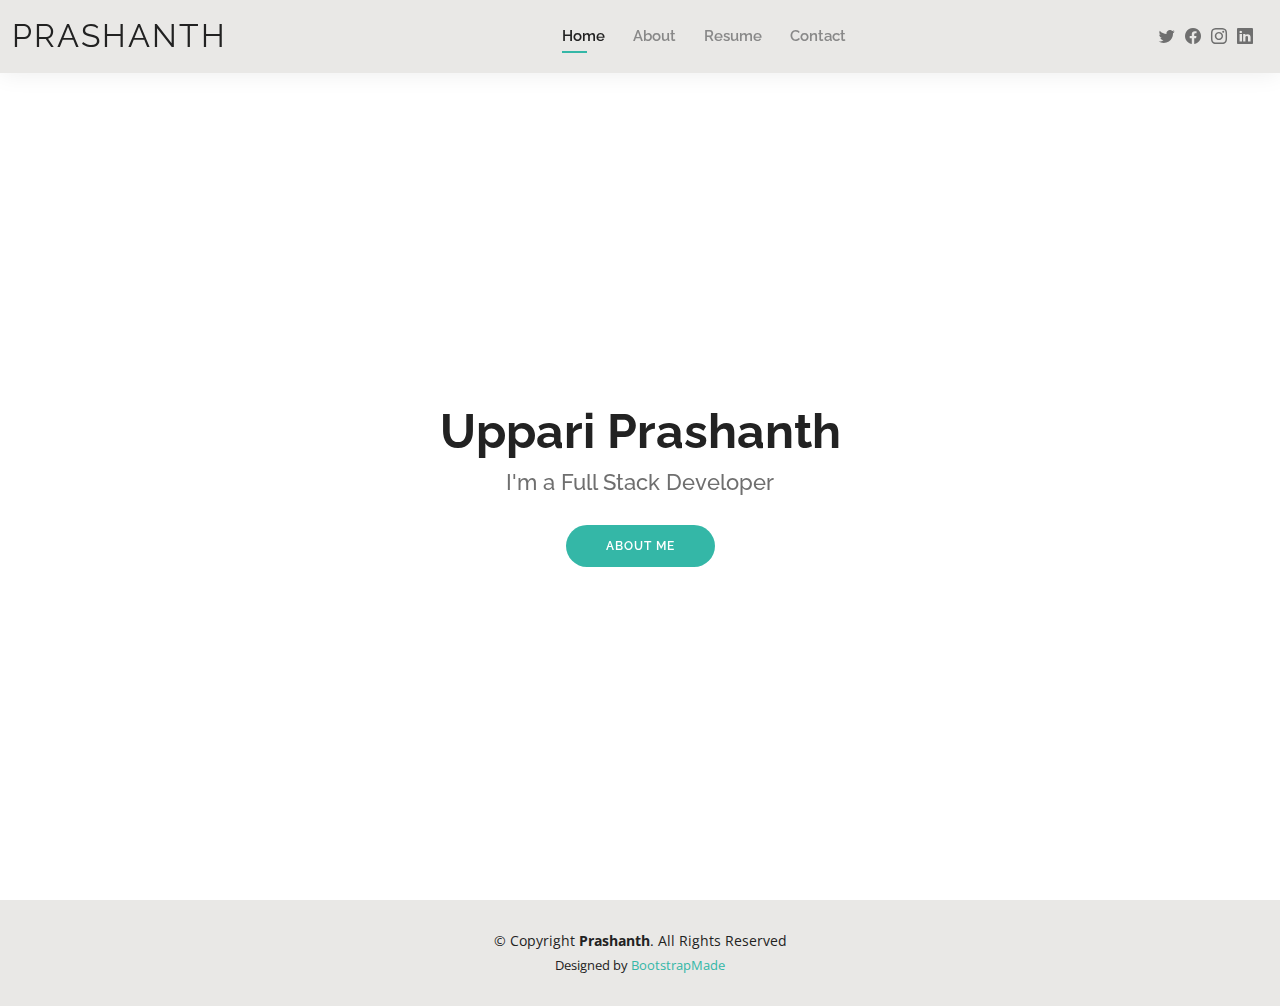
<file: index.html>
<!DOCTYPE html>
<html lang="en">

<head>
  <meta charset="utf-8">
  <meta content="width=device-width, initial-scale=1.0" name="viewport">

  <title>Prashanth - Index</title>
  <meta content="" name="description">
  <meta content="" name="keywords">

  <!-- Favicons -->
  <link href="assets/img/favicon.png" rel="icon">
  <link href="assets/img/apple-touch-icon.png" rel="apple-touch-icon">

  <!-- Google Fonts -->
  <link href="https://fonts.googleapis.com/css?family=Open+Sans:300,300i,400,400i,600,600i,700,700i|Raleway:300,300i,400,400i,500,500i,600,600i,700,700i|Poppins:300,300i,400,400i,500,500i,600,600i,700,700i" rel="stylesheet">

  <!-- Vendor CSS Files -->
  <link href="assets/vendor/aos/aos.css" rel="stylesheet">
  <link href="assets/vendor/bootstrap/css/bootstrap.min.css" rel="stylesheet">
  <link href="assets/vendor/bootstrap-icons/bootstrap-icons.css" rel="stylesheet">
  <link href="assets/vendor/boxicons/css/boxicons.min.css" rel="stylesheet">
  <link href="assets/vendor/glightbox/css/glightbox.min.css" rel="stylesheet">
  <link href="assets/vendor/swiper/swiper-bundle.min.css" rel="stylesheet">

  <!-- Template Main CSS File -->
  <link href="assets/css/style.css" rel="stylesheet">

  <!-- =======================================================
  * Template Name: Kelly - v4.7.0
  * Template URL: https://bootstrapmade.com/kelly-free-bootstrap-cv-resume-html-template/
  * Author: BootstrapMade.com
  * License: https://bootstrapmade.com/license/
  ======================================================== -->
</head>

<body>

  <!-- ======= Header ======= -->
  <header id="header" class="fixed-top">
    <div class="container-fluid d-flex justify-content-between align-items-center">

      <h1 class="logo me-auto me-lg-0"><a href="index.html">Prashanth</a></h1>
      <!-- Uncomment below if you prefer to use an image logo -->
      <!-- <a href="index.html" class="logo"><img src="assets/img/logo.png" alt="" class="img-fluid"></a>-->

      <nav id="navbar" class="navbar order-last order-lg-0">
        <ul>
          <li><a class="active" href="index.html">Home</a></li>
          <li><a href="about.html">About</a></li>
          <li><a href="resume.html">Resume</a></li>
          <!-- <li><a href="services.html">Services</a></li> -->
          <!-- <li><a href="portfolio.html">Portfolio</a></li> -->
          <li><a href="contact.html">Contact</a></li>
        </ul>
        <i class="bi bi-list mobile-nav-toggle"></i>
      </nav><!-- .navbar -->

      <div class="header-social-links">
        <a href="#" class="twitter"><i class="bi bi-twitter"></i></a>
        <a href="#" class="facebook"><i class="bi bi-facebook"></i></a>
        <a href="#" class="instagram"><i class="bi bi-instagram"></i></a>
        <a href="#" class="linkedin"><i class="bi bi-linkedin"></i></i></a>
      </div>

    </div>

  </header><!-- End Header -->

  <!-- ======= Hero Section ======= -->
  <section id="hero" class="d-flex align-items-center">
    <div class="container d-flex flex-column align-items-center" data-aos="zoom-in" data-aos-delay="100">
      <h1>Uppari Prashanth</h1>
      <h2>I'm a Full Stack Developer</h2>
      <a href="about.html" class="btn-about">About Me</a>
    </div>
  </section><!-- End Hero -->

  <!-- ======= Footer ======= -->
  <footer id="footer">
    <div class="container">
      <div class="copyright">
        &copy; Copyright <strong><span>Prashanth</span></strong>. All Rights Reserved
      </div>
      <div class="credits">
        <!-- All the links in the footer should remain intact. -->
        <!-- You can delete the links only if you purchased the pro version. -->
        <!-- Licensing information: https://bootstrapmade.com/license/ -->
        <!-- Purchase the pro version with working PHP/AJAX contact form: https://bootstrapmade.com/kelly-free-bootstrap-cv-resume-html-template/ -->
        Designed by <a href="https://bootstrapmade.com/">BootstrapMade</a>
      </div>
    </div>
  </footer><!-- End  Footer -->

  <div id="preloader"></div>
  <a href="#" class="back-to-top d-flex align-items-center justify-content-center"><i class="bi bi-arrow-up-short"></i></a>

  <!-- Vendor JS Files -->
  <script src="assets/vendor/purecounter/purecounter.js"></script>
  <script src="assets/vendor/aos/aos.js"></script>
  <script src="assets/vendor/bootstrap/js/bootstrap.bundle.min.js"></script>
  <script src="assets/vendor/glightbox/js/glightbox.min.js"></script>
  <script src="assets/vendor/isotope-layout/isotope.pkgd.min.js"></script>
  <script src="assets/vendor/swiper/swiper-bundle.min.js"></script>
  <script src="assets/vendor/waypoints/noframework.waypoints.js"></script>
  <script src="assets/vendor/php-email-form/validate.js"></script>

  <!-- Template Main JS File -->
  <script src="assets/js/main.js"></script>

</body>

</html>
</file>
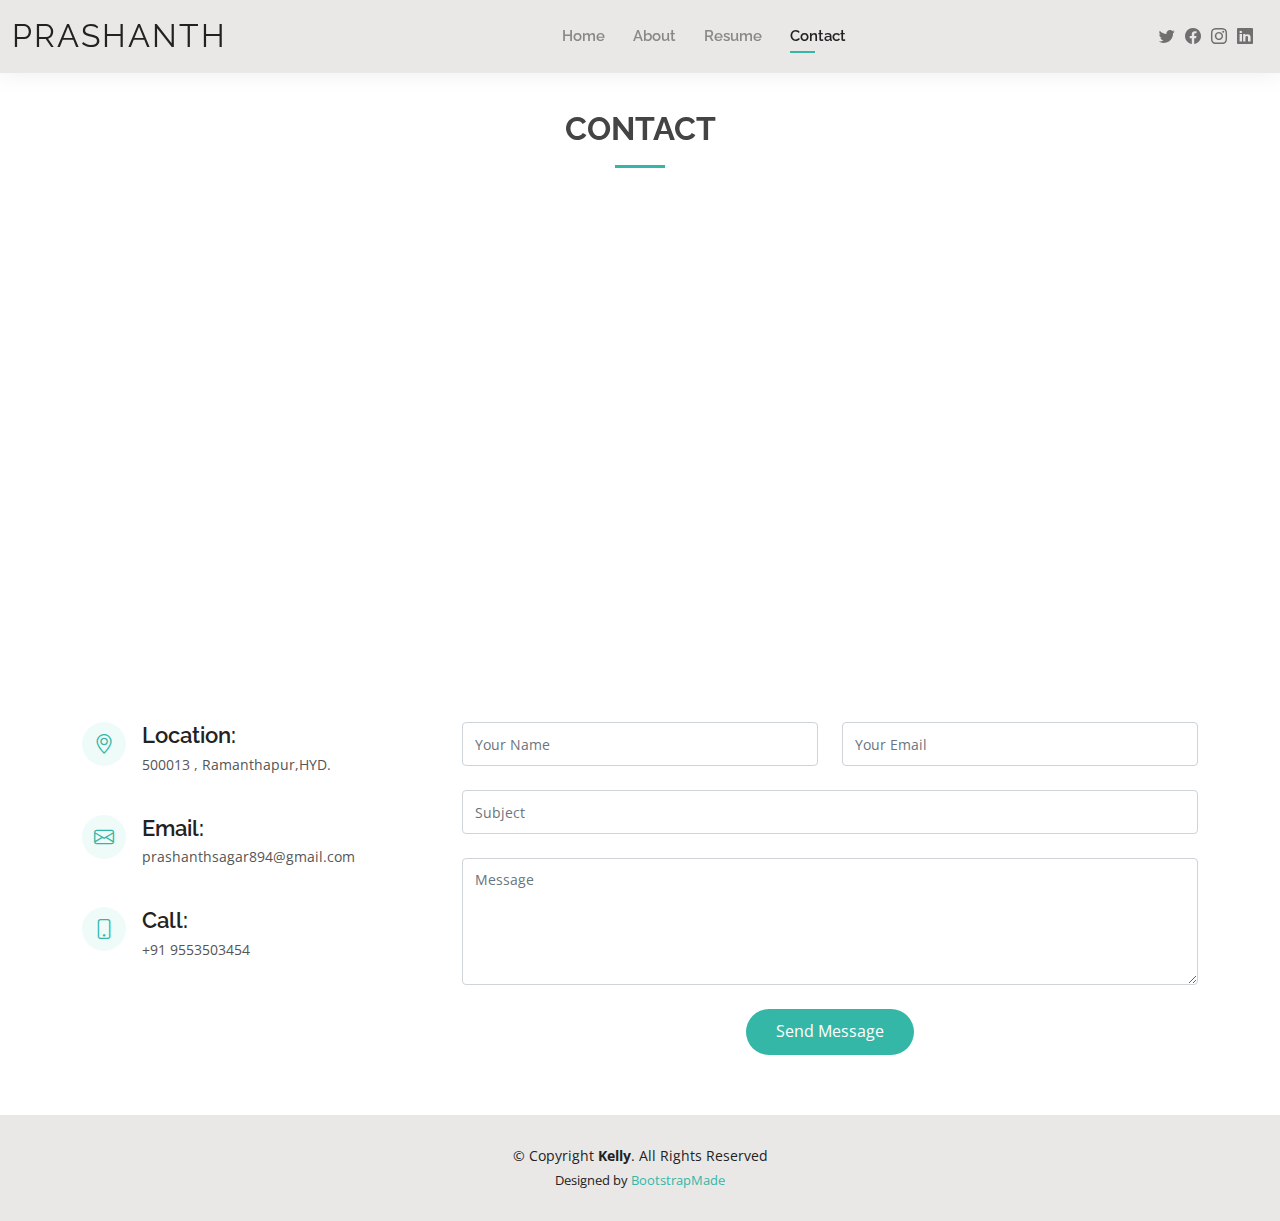
<file: contact.html>
<!DOCTYPE html>
<html lang="en">

<head>
  <meta charset="utf-8">
  <meta content="width=device-width, initial-scale=1.0" name="viewport">

  <title>Contact -Uppari Prashanth</title>
  <meta content="" name="description">
  <meta content="" name="keywords">

  <!-- Favicons -->
  <link href="assets/img/favicon.png" rel="icon">
  <link href="assets/img/apple-touch-icon.png" rel="apple-touch-icon">

  <!-- Google Fonts -->
  <link href="https://fonts.googleapis.com/css?family=Open+Sans:300,300i,400,400i,600,600i,700,700i|Raleway:300,300i,400,400i,500,500i,600,600i,700,700i|Poppins:300,300i,400,400i,500,500i,600,600i,700,700i" rel="stylesheet">

  <!-- Vendor CSS Files -->
  <link href="assets/vendor/aos/aos.css" rel="stylesheet">
  <link href="assets/vendor/bootstrap/css/bootstrap.min.css" rel="stylesheet">
  <link href="assets/vendor/bootstrap-icons/bootstrap-icons.css" rel="stylesheet">
  <link href="assets/vendor/boxicons/css/boxicons.min.css" rel="stylesheet">
  <link href="assets/vendor/glightbox/css/glightbox.min.css" rel="stylesheet">
  <link href="assets/vendor/swiper/swiper-bundle.min.css" rel="stylesheet">

  <!-- Template Main CSS File -->
  <link href="assets/css/style.css" rel="stylesheet">

  <!-- =======================================================
  * Template Name: Kelly - v4.7.0
  * Template URL: https://bootstrapmade.com/kelly-free-bootstrap-cv-resume-html-template/
  * Author: BootstrapMade.com
  * License: https://bootstrapmade.com/license/
  ======================================================== -->
</head>

<body>

  <!-- ======= Header ======= -->
  <header id="header" class="fixed-top">
    <div class="container-fluid d-flex justify-content-between align-items-center">

      <h1 class="logo me-auto me-lg-0"><a href="index.html">Prashanth</a></h1>
      <!-- Uncomment below if you prefer to use an image logo -->
      <!-- <a href="index.html" class="logo"><img src="assets/img/logo.png" alt="" class="img-fluid"></a>-->

      <nav id="navbar" class="navbar order-last order-lg-0">
        <ul>
          <li><a href="index.html">Home</a></li>
          <li><a href="about.html">About</a></li>
          <li><a href="resume.html">Resume</a></li>
          <!-- <li><a href="services.html">Services</a></li> -->
          <!-- <li><a href="portfolio.html">Portfolio</a></li> -->
          <li><a class="active" href="contact.html">Contact</a></li>
        </ul>
        <i class="bi bi-list mobile-nav-toggle"></i>
      </nav><!-- .navbar -->

      <div class="header-social-links">
        <a href="#" class="twitter"><i class="bi bi-twitter"></i></a>
        <a href="#" class="facebook"><i class="bi bi-facebook"></i></a>
        <a href="#" class="instagram"><i class="bi bi-instagram"></i></a>
        <a href="#" class="linkedin"><i class="bi bi-linkedin"></i></i></a>
      </div>

    </div>

  </header><!-- End Header -->

  <main id="main">

    <!-- ======= Contact Section ======= -->
    <section id="contact" class="contact">
      <div class="container" data-aos="fade-up">

        <div class="section-title">
          <h2>Contact</h2>
          <p></p>
        </div>

        <div>
          <iframe src="https://www.google.com/maps/embed?pb=!1m18!1m12!1m3!1d15229.814999873237!2d78.53515222739684!3d17.389998809231322!2m3!1f0!2f0!3f0!3m2!1i1024!2i768!4f13.1!3m3!1m2!1s0x3bcb9921fafd7435%3A0xedd55db043ad1c79!2sRamanthapur%2C%20Hyderabad%2C%20Telangana!5e0!3m2!1sen!2sin!4v1649851606258!5m2!1sen!2sin" width="600" height="450" style="border:0;" allowfullscreen="" loading="lazy" referrerpolicy="no-referrer-when-downgrade"></iframe>
        </div>

        <div class="row mt-5">

          <div class="col-lg-4">
            <div class="info">
              <div class="address">
                <i class="bi bi-geo-alt"></i>
                <h4>Location:</h4>
                <p>500013 , Ramanthapur,HYD.</p>
              </div>

              <div class="email">
                <i class="bi bi-envelope"></i>
                <h4>Email:</h4>
                <p>prashanthsagar894@gmail.com</p>
              </div>

              <div class="phone">
                <i class="bi bi-phone"></i>
                <h4>Call:</h4>
                <p>+91 9553503454</p>
              </div>

            </div>

          </div>

          <div class="col-lg-8 mt-5 mt-lg-0">

            <form action="forms/contact.php" method="post" role="form" class="php-email-form">
              <div class="row">
                <div class="col-md-6 form-group">
                  <input type="text" name="name" class="form-control" id="name" placeholder="Your Name" required>
                </div>
                <div class="col-md-6 form-group mt-3 mt-md-0">
                  <input type="email" class="form-control" name="email" id="email" placeholder="Your Email" required>
                </div>
              </div>
              <div class="form-group mt-3">
                <input type="text" class="form-control" name="subject" id="subject" placeholder="Subject" required>
              </div>
              <div class="form-group mt-3">
                <textarea class="form-control" name="message" rows="5" placeholder="Message" required></textarea>
              </div>
              <div class="my-3">
                <div class="loading">Loading</div>
                <div class="error-message"></div>
                <div class="sent-message">Your message has been sent. Thank you!</div>
              </div>
              <div class="text-center"><button type="submit">Send Message</button></div>
            </form>

          </div>

        </div>

      </div>
    </section><!-- End Contact Section -->

  </main><!-- End #main -->

  <!-- ======= Footer ======= -->
  <footer id="footer">
    <div class="container">
      <div class="copyright">
        &copy; Copyright <strong><span>Kelly</span></strong>. All Rights Reserved
      </div>
      <div class="credits">
        <!-- All the links in the footer should remain intact. -->
        <!-- You can delete the links only if you purchased the pro version. -->
        <!-- Licensing information: https://bootstrapmade.com/license/ -->
        <!-- Purchase the pro version with working PHP/AJAX contact form: https://bootstrapmade.com/kelly-free-bootstrap-cv-resume-html-template/ -->
        Designed by <a href="https://bootstrapmade.com/">BootstrapMade</a>
      </div>
    </div>
  </footer><!-- End  Footer -->

  <div id="preloader"></div>
  <a href="#" class="back-to-top d-flex align-items-center justify-content-center"><i class="bi bi-arrow-up-short"></i></a>

  <!-- Vendor JS Files -->
  <script src="assets/vendor/purecounter/purecounter.js"></script>
  <script src="assets/vendor/aos/aos.js"></script>
  <script src="assets/vendor/bootstrap/js/bootstrap.bundle.min.js"></script>
  <script src="assets/vendor/glightbox/js/glightbox.min.js"></script>
  <script src="assets/vendor/isotope-layout/isotope.pkgd.min.js"></script>
  <script src="assets/vendor/swiper/swiper-bundle.min.js"></script>
  <script src="assets/vendor/waypoints/noframework.waypoints.js"></script>
  <script src="assets/vendor/php-email-form/validate.js"></script>

  <!-- Template Main JS File -->
  <script src="assets/js/main.js"></script>

</body>

</html>
</file>
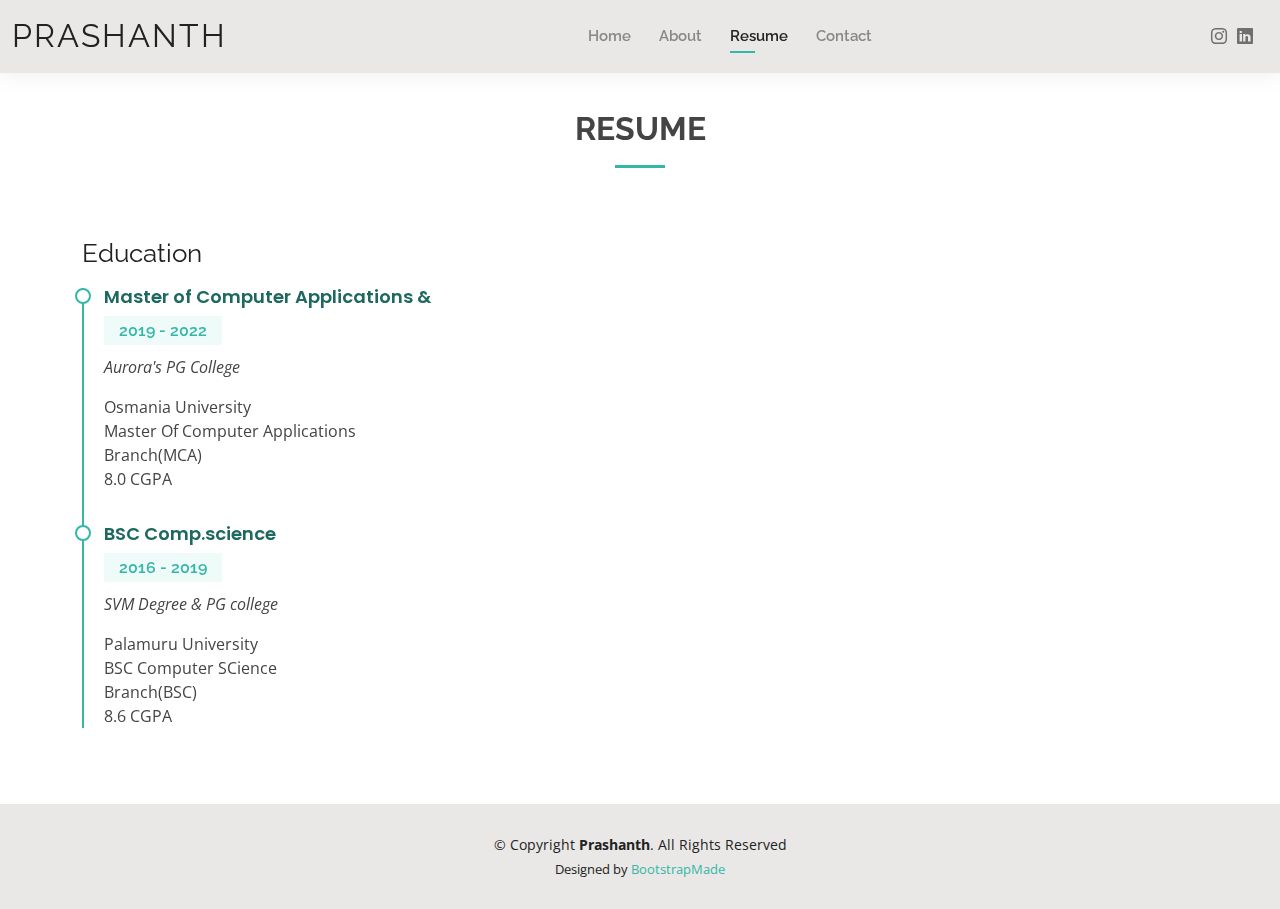
<file: resume.html>
<!DOCTYPE html>
<html lang="en">

<head>
  <meta charset="utf-8">
  <meta content="width=device-width, initial-scale=1.0" name="viewport">

  <title>Resume - Uppari Prashanth</title>
  <meta content="" name="description">
  <meta content="" name="keywords">

  <!-- Favicons -->
  <link href="assets/img/favicon.png" rel="icon">
  <link href="assets/img/apple-touch-icon.png" rel="apple-touch-icon">

  <!-- Google Fonts -->
  <link href="https://fonts.googleapis.com/css?family=Open+Sans:300,300i,400,400i,600,600i,700,700i|Raleway:300,300i,400,400i,500,500i,600,600i,700,700i|Poppins:300,300i,400,400i,500,500i,600,600i,700,700i" rel="stylesheet">

  <!-- Vendor CSS Files -->
  <link href="assets/vendor/aos/aos.css" rel="stylesheet">
  <link href="assets/vendor/bootstrap/css/bootstrap.min.css" rel="stylesheet">
  <link href="assets/vendor/bootstrap-icons/bootstrap-icons.css" rel="stylesheet">
  <link href="assets/vendor/boxicons/css/boxicons.min.css" rel="stylesheet">
  <link href="assets/vendor/glightbox/css/glightbox.min.css" rel="stylesheet">
  <link href="assets/vendor/swiper/swiper-bundle.min.css" rel="stylesheet">

  <!-- Template Main CSS File -->
  <link href="assets/css/style.css" rel="stylesheet">

  <!-- =======================================================
  * Template Name: Kelly - v4.7.0
  * Template URL: https://bootstrapmade.com/kelly-free-bootstrap-cv-resume-html-template/
  * Author: BootstrapMade.com
  * License: https://bootstrapmade.com/license/
  ======================================================== -->
</head>

<body>

  <!-- ======= Header ======= -->
  <header id="header" class="fixed-top">
    <div class="container-fluid d-flex justify-content-between align-items-center">

      <h1 class="logo me-auto me-lg-0"><a href="index.html">Prashanth</a></h1>
      <!-- Uncomment below if you prefer to use an image logo -->
      <!-- <a href="index.html" class="logo"><img src="assets/img/logo.png" alt="" class="img-fluid"></a>-->

      <nav id="navbar" class="navbar order-last order-lg-0">
        <ul>
          <li><a href="index.html">Home</a></li>
          <li><a href="about.html">About</a></li>
          <li><a class="active" href="resume.html">Resume</a></li>
          <!-- <li><a href="services.html">Services</a></li> -->
          <!-- <li><a href="portfolio.html">Portfolio</a></li> -->
          <li><a href="contact.html">Contact</a></li>
        </ul>
        <i class="bi bi-list mobile-nav-toggle"></i>
      </nav><!-- .navbar -->

      <div class="header-social-links">
        <!-- <a href="#" class="twitter"><i class="bi bi-twitter"></i></a> -->
        <!-- <a href="#" class="facebook"><i class="bi bi-facebook"></i></a> -->
         <a href="#" class="instagram"><i class="bi bi-instagram"></i></a> 
        <a href="#" class="linkedin"><i class="bi bi-linkedin"></i></i></a>
      </div>

    </div>

  </header><!-- End Header -->

  <main id="main">

    <!-- ======= Resume Section ======= -->
    <section id="resume" class="resume">
      <div class="container" data-aos="fade-up">

        <div class="section-title">
          <h2>Resume</h2>
          <p></p>
        </div>

        <!-- <div class="row">
          <div class="col-lg-6">
            <h3 class="resume-title">Sumary</h3>
            <div class="resume-item pb-0">
              <h4>Uppari Prashanth</h4>
              <p><em>Innovative and deadline-driven Graphic Designer with 3+ years of experience designing and developing user-centered digital/print marketing material from initial concept to final, polished deliverable.</em></p>
              <p>
              <ul>
                <li>Portland par 127,Orlando, FL</li>
                <li>(123) 456-7891</li>
                <li>alice.barkley@example.com</li>
              </ul>
              </p>
            </div> -->

            <h3 class="resume-title">Education</h3>
            <div class="resume-item">
              <h4>Master of Computer Applications &amp; </h4>
              <h5>2019 - 2022</h5>
              <p><em>Aurora's PG College</em></p>
              <p>
                Osmania University</br>
                Master Of Computer Applications</br>
                Branch(MCA)</br>
                8.0 CGPA
              </p>
            </div>
            <div class="resume-item">
              <h4>BSC Comp.science</h4>
              <h5>2016 - 2019</h5>
              <p><em>SVM Degree & PG college</em></p>
              <p>
                Palamuru University</br>
BSC Computer SCience</br>
Branch(BSC)</br>
8.6 CGPA
              </p>
            </div>
          </div>
          <!-- <div class="col-lg-6">
            <h3 class="resume-title">Professional 
            Experience</h3>
            <div class="resume-item">
              <h4>Senior graphic design specialist</h4>
              <h5>2019 - Present</h5>
              <p><em>Experion, New York, NY </em></p>
              <p>
              <ul>
                <li>Lead in the design, development, and implementation of the graphic, layout, and production communication materials</li>
                <li>Delegate tasks to the 7 members of the design team and provide counsel on all aspects of the project. </li>
                <li>Supervise the assessment of all graphic materials in order to ensure quality and accuracy of the design</li>
                <li>Oversee the efficient use of production project budgets ranging from $2,000 - $25,000</li>
              </ul>
              </p>
            </div> -->
            <!-- <div class="resume-item">
              <h4>Graphic design specialist</h4>
              <h5>2017 - 2018</h5>
              <p><em>Stepping Stone Advertising, New York, NY</em></p>
              <p>
              <ul>
                <li>Developed numerous marketing programs (logos, brochures,infographics, presentations, and advertisements).</li>
                <li>Managed up to 5 projects or tasks at a given time while under pressure</li>
                <li>Recommended and consulted with clients on the most appropriate graphic design</li>
                <li>Created 4+ design presentations and proposals a month for clients and account managers</li>
              </ul>
              </p>
            </div> -->
          </div>
        </div>

      </div>
    </section><!-- End Resume Section -->

  </main><!-- End #main -->

  <!-- ======= Footer ======= -->
  <footer id="footer">
    <div class="container">
      <div class="copyright">
        &copy; Copyright <strong><span>Prashanth</span></strong>. All Rights Reserved
      </div>
      <div class="credits">
        <!-- All the links in the footer should remain intact. -->
        <!-- You can delete the links only if you purchased the pro version. -->
        <!-- Licensing information: https://bootstrapmade.com/license/ -->
        <!-- Purchase the pro version with working PHP/AJAX contact form: https://bootstrapmade.com/kelly-free-bootstrap-cv-resume-html-template/ -->
        Designed by <a href="https://bootstrapmade.com/">BootstrapMade</a>
      </div>
    </div>
  </footer><!-- End  Footer -->

  <div id="preloader"></div>
  <a href="#" class="back-to-top d-flex align-items-center justify-content-center"><i class="bi bi-arrow-up-short"></i></a>

  <!-- Vendor JS Files -->
  <script src="assets/vendor/purecounter/purecounter.js"></script>
  <script src="assets/vendor/aos/aos.js"></script>
  <script src="assets/vendor/bootstrap/js/bootstrap.bundle.min.js"></script>
  <script src="assets/vendor/glightbox/js/glightbox.min.js"></script>
  <script src="assets/vendor/isotope-layout/isotope.pkgd.min.js"></script>
  <script src="assets/vendor/swiper/swiper-bundle.min.js"></script>
  <script src="assets/vendor/waypoints/noframework.waypoints.js"></script>
  <script src="assets/vendor/php-email-form/validate.js"></script>

  <!-- Template Main JS File -->
  <script src="assets/js/main.js"></script>

</body>

</html>
</file>
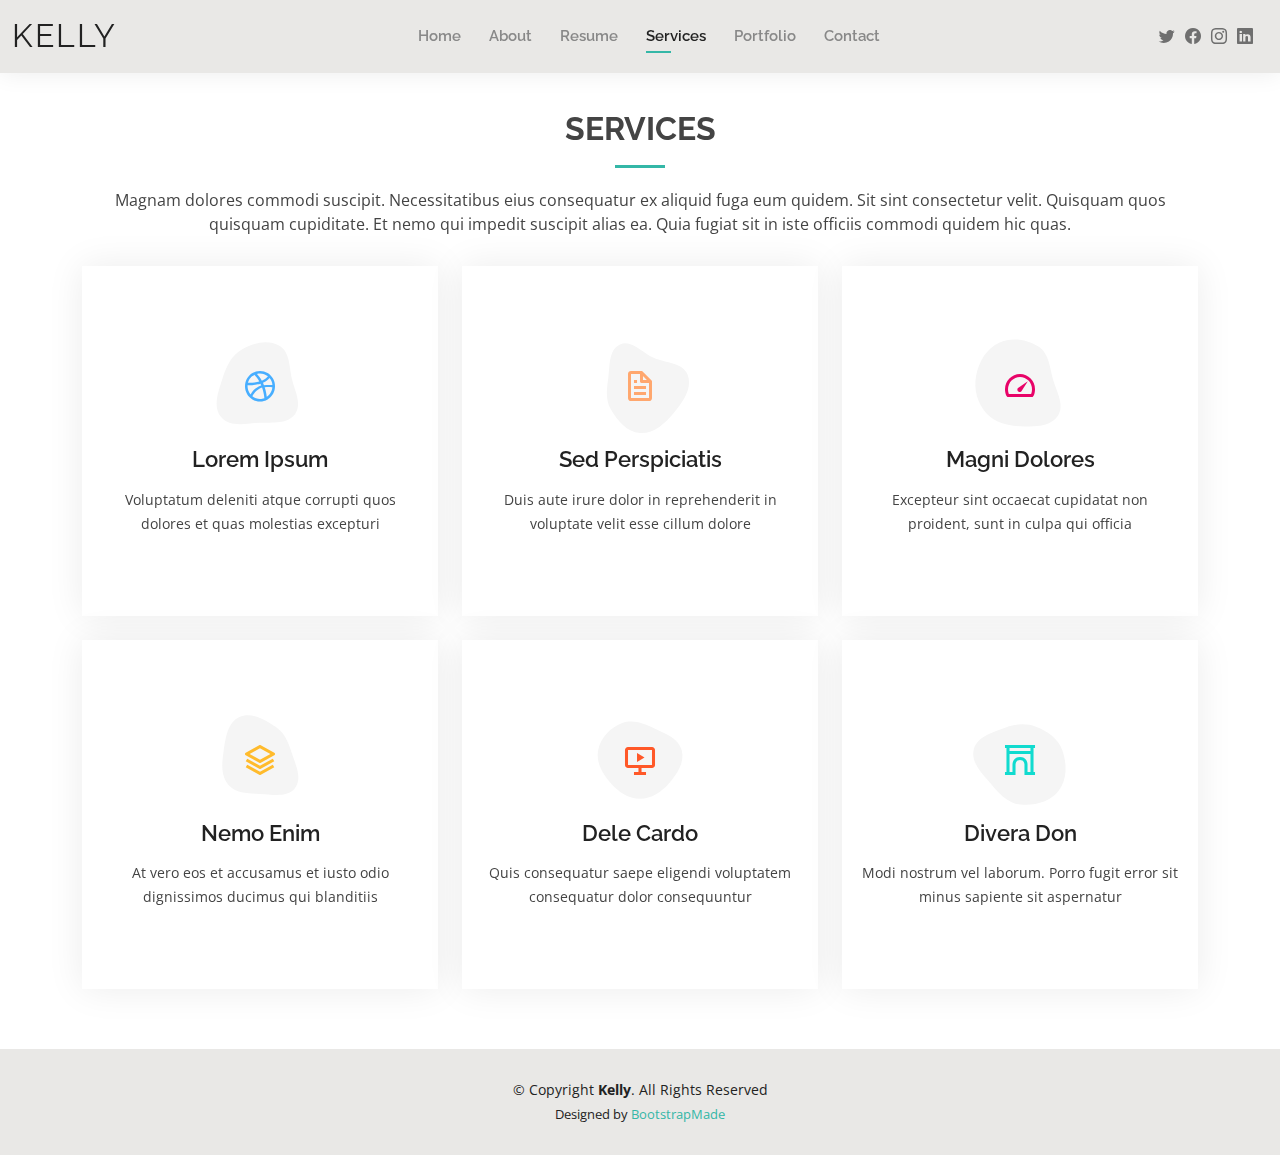
<file: services.html>
<!DOCTYPE html>
<html lang="en">

<head>
  <meta charset="utf-8">
  <meta content="width=device-width, initial-scale=1.0" name="viewport">

  <title>Services - Kelly Bootstrap Template</title>
  <meta content="" name="description">
  <meta content="" name="keywords">

  <!-- Favicons -->
  <link href="assets/img/favicon.png" rel="icon">
  <link href="assets/img/apple-touch-icon.png" rel="apple-touch-icon">

  <!-- Google Fonts -->
  <link href="https://fonts.googleapis.com/css?family=Open+Sans:300,300i,400,400i,600,600i,700,700i|Raleway:300,300i,400,400i,500,500i,600,600i,700,700i|Poppins:300,300i,400,400i,500,500i,600,600i,700,700i" rel="stylesheet">

  <!-- Vendor CSS Files -->
  <link href="assets/vendor/aos/aos.css" rel="stylesheet">
  <link href="assets/vendor/bootstrap/css/bootstrap.min.css" rel="stylesheet">
  <link href="assets/vendor/bootstrap-icons/bootstrap-icons.css" rel="stylesheet">
  <link href="assets/vendor/boxicons/css/boxicons.min.css" rel="stylesheet">
  <link href="assets/vendor/glightbox/css/glightbox.min.css" rel="stylesheet">
  <link href="assets/vendor/swiper/swiper-bundle.min.css" rel="stylesheet">

  <!-- Template Main CSS File -->
  <link href="assets/css/style.css" rel="stylesheet">

  <!-- =======================================================
  * Template Name: Kelly - v4.7.0
  * Template URL: https://bootstrapmade.com/kelly-free-bootstrap-cv-resume-html-template/
  * Author: BootstrapMade.com
  * License: https://bootstrapmade.com/license/
  ======================================================== -->
</head>

<body>

  <!-- ======= Header ======= -->
  <header id="header" class="fixed-top">
    <div class="container-fluid d-flex justify-content-between align-items-center">

      <h1 class="logo me-auto me-lg-0"><a href="index.html">Kelly</a></h1>
      <!-- Uncomment below if you prefer to use an image logo -->
      <!-- <a href="index.html" class="logo"><img src="assets/img/logo.png" alt="" class="img-fluid"></a>-->

      <nav id="navbar" class="navbar order-last order-lg-0">
        <ul>
          <li><a href="index.html">Home</a></li>
          <li><a href="about.html">About</a></li>
          <li><a href="resume.html">Resume</a></li>
          <li><a class="active" href="services.html">Services</a></li>
          <li><a href="portfolio.html">Portfolio</a></li>
          <li><a href="contact.html">Contact</a></li>
        </ul>
        <i class="bi bi-list mobile-nav-toggle"></i>
      </nav><!-- .navbar -->

      <div class="header-social-links">
        <a href="#" class="twitter"><i class="bi bi-twitter"></i></a>
        <a href="#" class="facebook"><i class="bi bi-facebook"></i></a>
        <a href="#" class="instagram"><i class="bi bi-instagram"></i></a>
        <a href="#" class="linkedin"><i class="bi bi-linkedin"></i></i></a>
      </div>

    </div>

  </header><!-- End Header -->

  <main id="main">

    <!-- ======= Services Section ======= -->
    <section id="services" class="services">
      <div class="container" data-aos="fade-up">

        <div class="section-title">
          <h2>Services</h2>
          <p>Magnam dolores commodi suscipit. Necessitatibus eius consequatur ex aliquid fuga eum quidem. Sit sint consectetur velit. Quisquam quos quisquam cupiditate. Et nemo qui impedit suscipit alias ea. Quia fugiat sit in iste officiis commodi quidem hic quas.</p>
        </div>

        <div class="row">
          <div class="col-lg-4 col-md-6 d-flex align-items-stretch" data-aos="zoom-in" data-aos-delay="100">
            <div class="icon-box iconbox-blue">
              <div class="icon">
                <svg width="100" height="100" viewBox="0 0 600 600" xmlns="http://www.w3.org/2000/svg">
                  <path stroke="none" stroke-width="0" fill="#f5f5f5" d="M300,521.0016835830174C376.1290562159157,517.8887921683347,466.0731472004068,529.7835943286574,510.70327084640275,468.03025145048787C554.3714126377745,407.6079735673963,508.03601936045806,328.9844924480964,491.2728898941984,256.3432110539036C474.5976632858925,184.082847569629,479.9380746630129,96.60480741107993,416.23090153303,58.64404602377083C348.86323505073057,18.502131276798302,261.93793281208167,40.57373210992963,193.5410806939664,78.93577620505333C130.42746243093433,114.334589627462,98.30271207620316,179.96522072025542,76.75703585869454,249.04625023123273C51.97151888228291,328.5150500222984,13.704378332031375,421.85034740162234,66.52175969318436,486.19268352777647C119.04800174914682,550.1803526380478,217.28368757567262,524.383925680826,300,521.0016835830174"></path>
                </svg>
                <i class="bx bxl-dribbble"></i>
              </div>
              <h4><a href="">Lorem Ipsum</a></h4>
              <p>Voluptatum deleniti atque corrupti quos dolores et quas molestias excepturi</p>
            </div>
          </div>

          <div class="col-lg-4 col-md-6 d-flex align-items-stretch mt-4 mt-md-0" data-aos="zoom-in" data-aos-delay="200">
            <div class="icon-box iconbox-orange ">
              <div class="icon">
                <svg width="100" height="100" viewBox="0 0 600 600" xmlns="http://www.w3.org/2000/svg">
                  <path stroke="none" stroke-width="0" fill="#f5f5f5" d="M300,582.0697525312426C382.5290701553225,586.8405444964366,449.9789794690241,525.3245884688669,502.5850820975895,461.55621195738473C556.606425686781,396.0723002908107,615.8543463187945,314.28637112970534,586.6730223649479,234.56875336149918C558.9533121215079,158.8439757836574,454.9685369536778,164.00468322053177,381.49747125262974,130.76875717737553C312.15926192815925,99.40240125094834,248.97055460311594,18.661163978235184,179.8680185752513,50.54337015887873C110.5421016452524,82.52863877960104,119.82277516462835,180.83849132639028,109.12597500060166,256.43424936330496C100.08760227029461,320.3096726198365,92.17705696193138,384.0621239912766,124.79988738764834,439.7174275375508C164.83382741302287,508.01625554203684,220.96474134820875,577.5009287672846,300,582.0697525312426"></path>
                </svg>
                <i class="bx bx-file"></i>
              </div>
              <h4><a href="">Sed Perspiciatis</a></h4>
              <p>Duis aute irure dolor in reprehenderit in voluptate velit esse cillum dolore</p>
            </div>
          </div>

          <div class="col-lg-4 col-md-6 d-flex align-items-stretch mt-4 mt-lg-0" data-aos="zoom-in" data-aos-delay="300">
            <div class="icon-box iconbox-pink">
              <div class="icon">
                <svg width="100" height="100" viewBox="0 0 600 600" xmlns="http://www.w3.org/2000/svg">
                  <path stroke="none" stroke-width="0" fill="#f5f5f5" d="M300,541.5067337569781C382.14930387511276,545.0595476570109,479.8736841581634,548.3450877840088,526.4010558755058,480.5488172755941C571.5218469581645,414.80211281144784,517.5187510058486,332.0715597781072,496.52539010469104,255.14436215662573C477.37192572678356,184.95920475031193,473.57363656557914,105.61284051026155,413.0603344069578,65.22779650032875C343.27470386102294,18.654635553484475,251.2091493199835,5.337323636656869,175.0934190732945,40.62881213300186C97.87086631185822,76.43348514350839,51.98124368387456,156.15599469081315,36.44837278890362,239.84606092416172C21.716077023791087,319.22268207091537,43.775223500013084,401.1760424656574,96.891909868211,461.97329694683043C147.22146801428983,519.5804099606455,223.5754009179313,538.201503339737,300,541.5067337569781"></path>
                </svg>
                <i class="bx bx-tachometer"></i>
              </div>
              <h4><a href="">Magni Dolores</a></h4>
              <p>Excepteur sint occaecat cupidatat non proident, sunt in culpa qui officia</p>
            </div>
          </div>

          <div class="col-lg-4 col-md-6 d-flex align-items-stretch mt-4" data-aos="zoom-in" data-aos-delay="100">
            <div class="icon-box iconbox-yellow">
              <div class="icon">
                <svg width="100" height="100" viewBox="0 0 600 600" xmlns="http://www.w3.org/2000/svg">
                  <path stroke="none" stroke-width="0" fill="#f5f5f5" d="M300,503.46388370962813C374.79870501325706,506.71871716319447,464.8034551963731,527.1746412648533,510.4981551193396,467.86667711651364C555.9287308511215,408.9015244558933,512.6030010748507,327.5744911775523,490.211057578863,256.5855673507754C471.097692560561,195.9906835881958,447.69079081568157,138.11976852964426,395.19560036434837,102.3242989838813C329.3053358748298,57.3949838291264,248.02791733380457,8.279543830951368,175.87071277845988,42.242879143198664C103.41431057327972,76.34704239035025,93.79494320519305,170.9812938413882,81.28167332365135,250.07896920659033C70.17666984294237,320.27484674793965,64.84698225790005,396.69656628748305,111.28512138212992,450.4950937839243C156.20124167950087,502.5303643271138,231.32542653798444,500.4755392045468,300,503.46388370962813"></path>
                </svg>
                <i class="bx bx-layer"></i>
              </div>
              <h4><a href="">Nemo Enim</a></h4>
              <p>At vero eos et accusamus et iusto odio dignissimos ducimus qui blanditiis</p>
            </div>
          </div>

          <div class="col-lg-4 col-md-6 d-flex align-items-stretch mt-4" data-aos="zoom-in" data-aos-delay="200">
            <div class="icon-box iconbox-red">
              <div class="icon">
                <svg width="100" height="100" viewBox="0 0 600 600" xmlns="http://www.w3.org/2000/svg">
                  <path stroke="none" stroke-width="0" fill="#f5f5f5" d="M300,532.3542879108572C369.38199826031484,532.3153073249985,429.10787420159085,491.63046689027357,474.5244479745417,439.17860296908856C522.8885846962883,383.3225815378663,569.1668002868075,314.3205725914397,550.7432151929288,242.7694973846089C532.6665558377875,172.5657663291529,456.2379748765914,142.6223662098291,390.3689995646985,112.34683881706744C326.66090330228417,83.06452184765237,258.84405631176094,53.51806209861945,193.32584062364296,78.48882559362697C121.61183558270385,105.82097193414197,62.805066853699245,167.19869350419734,48.57481801355237,242.6138429142374C34.843463184063346,315.3850353017275,76.69343916112496,383.4422959591041,125.22947124332185,439.3748458443577C170.7312796277747,491.8107796887764,230.57421082200815,532.3932930995766,300,532.3542879108572"></path>
                </svg>
                <i class="bx bx-slideshow"></i>
              </div>
              <h4><a href="">Dele Cardo</a></h4>
              <p>Quis consequatur saepe eligendi voluptatem consequatur dolor consequuntur</p>
            </div>
          </div>

          <div class="col-lg-4 col-md-6 d-flex align-items-stretch mt-4" data-aos="zoom-in" data-aos-delay="300">
            <div class="icon-box iconbox-teal">
              <div class="icon">
                <svg width="100" height="100" viewBox="0 0 600 600" xmlns="http://www.w3.org/2000/svg">
                  <path stroke="none" stroke-width="0" fill="#f5f5f5" d="M300,566.797414625762C385.7384707136149,576.1784315230908,478.7894351017131,552.8928747891023,531.9192734346935,484.94944893311C584.6109503024035,417.5663521118492,582.489472248146,322.67544863468447,553.9536738515405,242.03673114598146C529.1557734026468,171.96086150256528,465.24506316201064,127.66468636344209,395.9583748389544,100.7403814666027C334.2173773831606,76.7482773500951,269.4350130405921,84.62216499799875,207.1952322260088,107.2889140133804C132.92018162631612,134.33871894543012,41.79353780512637,160.00259165414826,22.644507872594943,236.69541883565114C3.319112789854554,314.0945973066697,72.72355303640163,379.243833228382,124.04198916343866,440.3218312028393C172.9286146004772,498.5055451809895,224.45579914871206,558.5317968840102,300,566.797414625762"></path>
                </svg>
                <i class="bx bx-arch"></i>
              </div>
              <h4><a href="">Divera Don</a></h4>
              <p>Modi nostrum vel laborum. Porro fugit error sit minus sapiente sit aspernatur</p>
            </div>
          </div>

        </div>

      </div>
    </section><!-- End Services Section -->

  </main><!-- End #main -->

  <!-- ======= Footer ======= -->
  <footer id="footer">
    <div class="container">
      <div class="copyright">
        &copy; Copyright <strong><span>Kelly</span></strong>. All Rights Reserved
      </div>
      <div class="credits">
        <!-- All the links in the footer should remain intact. -->
        <!-- You can delete the links only if you purchased the pro version. -->
        <!-- Licensing information: https://bootstrapmade.com/license/ -->
        <!-- Purchase the pro version with working PHP/AJAX contact form: https://bootstrapmade.com/kelly-free-bootstrap-cv-resume-html-template/ -->
        Designed by <a href="https://bootstrapmade.com/">BootstrapMade</a>
      </div>
    </div>
  </footer><!-- End  Footer -->

  <div id="preloader"></div>
  <a href="#" class="back-to-top d-flex align-items-center justify-content-center"><i class="bi bi-arrow-up-short"></i></a>

  <!-- Vendor JS Files -->
  <script src="assets/vendor/purecounter/purecounter.js"></script>
  <script src="assets/vendor/aos/aos.js"></script>
  <script src="assets/vendor/bootstrap/js/bootstrap.bundle.min.js"></script>
  <script src="assets/vendor/glightbox/js/glightbox.min.js"></script>
  <script src="assets/vendor/isotope-layout/isotope.pkgd.min.js"></script>
  <script src="assets/vendor/swiper/swiper-bundle.min.js"></script>
  <script src="assets/vendor/waypoints/noframework.waypoints.js"></script>
  <script src="assets/vendor/php-email-form/validate.js"></script>

  <!-- Template Main JS File -->
  <script src="assets/js/main.js"></script>

</body>

</html>
</file>
<file: assets/css/style.css>
/**
* Template Name: Kelly - v4.7.0
* Template URL: https://bootstrapmade.com/kelly-free-bootstrap-cv-resume-html-template/
* Author: BootstrapMade.com
* License: https://bootstrapmade.com/license/
*/

/*--------------------------------------------------------------
# General
--------------------------------------------------------------*/
body {
  font-family: "Open Sans", sans-serif;
  color: #444444;
}

a {
  color: #34b7a7;
  text-decoration: none;
}

a:hover {
  color: #51cdbe;
  text-decoration: none;
}

h1, h2, h3, h4, h5, h6 {
  font-family: "Raleway", sans-serif;
}


#main {
  margin-top: 50px;
}
@media (max-width: 992px) {
  #main {
    margin-top: 30px;
  }
}

/*--------------------------------------------------------------
# Preloader
--------------------------------------------------------------*/
#preloader {
  position: fixed;
  top: 0;
  left: 0;
  right: 0;
  bottom: 0;
  z-index: 9999;
  overflow: hidden;
  background: #fff;
}

#preloader:before {
  content: "";
  position: fixed;
  top: calc(50% - 30px);
  left: calc(50% - 30px);
  border: 6px solid #34b7a7;
  border-top-color: #dcf5f2;
  border-radius: 50%;
  width: 60px;
  height: 60px;
  -webkit-animation: animate-preloader 1s linear infinite;
  animation: animate-preloader 1s linear infinite;
}

@-webkit-keyframes animate-preloader {
  0% {
    transform: rotate(0deg);
  }
  100% {
    transform: rotate(360deg);
  }
}

@keyframes animate-preloader {
  0% {
    transform: rotate(0deg);
  }
  100% {
    transform: rotate(360deg);
  }
}
/*--------------------------------------------------------------
# Back to top button
--------------------------------------------------------------*/
.back-to-top {
  position: fixed;
  visibility: hidden;
  opacity: 0;
  right: 15px;
  bottom: 15px;
  z-index: 996;
  background: #34b7a7;
  width: 40px;
  height: 40px;
  border-radius: 50px;
  transition: all 0.4s;
}
.back-to-top i {
  font-size: 24px;
  color: #fff;
  line-height: 0;
}
.back-to-top:hover {
  background: #49cbbb;
  color: #fff;
}
.back-to-top.active {
  visibility: visible;
  opacity: 1;
}

/*--------------------------------------------------------------
# Header
--------------------------------------------------------------*/
#header {
  background: #e9e8e6;
  box-shadow: 0px 0px 25px 0 rgba(0, 0, 0, 0.08);
  z-index: 997;
  padding: 15px 0;
}
#header .logo {
  font-size: 32px;
  margin: 0;
  padding: 0;
  line-height: 1;
  font-weight: 400;
  letter-spacing: 2px;
  text-transform: uppercase;
}
#header .logo a {
  color: #222222;
}
#header .logo img {
  max-height: 40px;
}
@media (max-width: 992px) {
  #header .logo {
    font-size: 28px;
  }
}

/*--------------------------------------------------------------
# Header Social Links
--------------------------------------------------------------*/
.header-social-links {
  padding-right: 15px;
}
.header-social-links a {
  color: #6f6f6f;
  padding-left: 6px;
  display: inline-block;
  line-height: 0px;
  transition: 0.3s;
  font-size: 16px;
}
.header-social-links a:hover {
  color: #34b7a7;
}

/*--------------------------------------------------------------
# Navigation Menu
--------------------------------------------------------------*/
/**
* Desktop Navigation 
*/
.navbar {
  padding: 0;
}
.navbar ul {
  margin: 0;
  padding: 0;
  display: flex;
  list-style: none;
  align-items: center;
}
.navbar li {
  position: relative;
  padding: 10px 0 10px 28px;
}
.navbar a, .navbar a:focus {
  display: flex;
  align-items: center;
  justify-content: space-between;
  font-family: "Raleway", sans-serif;
  font-size: 15px;
  font-weight: 600;
  color: #888888;
  white-space: nowrap;
  transition: 0.3s;
  position: relative;
}
.navbar a i, .navbar a:focus i {
  font-size: 12px;
  line-height: 0;
  margin-left: 5px;
}
.navbar > ul > li > a:before {
  content: "";
  position: absolute;
  width: 0;
  height: 2px;
  bottom: -5px;
  left: 0;
  background-color: #34b7a7;
  visibility: hidden;
  width: 0px;
  transition: all 0.3s ease-in-out 0s;
}
.navbar a:hover:before, .navbar li:hover > a:before, .navbar .active:before {
  visibility: visible;
  width: 25px;
}
.navbar a:hover, .navbar .active, .navbar .active:focus, .navbar li:hover > a {
  color: #222222;
}
.navbar .dropdown ul {
  display: block;
  position: absolute;
  left: 14px;
  top: calc(100% + 30px);
  margin: 0;
  padding: 10px 0;
  z-index: 99;
  opacity: 0;
  visibility: hidden;
  background: #fff;
  box-shadow: 0px 0px 30px rgba(127, 137, 161, 0.25);
  transition: 0.3s;
  border-radius: 4px;
}
.navbar .dropdown ul li {
  min-width: 200px;
  padding: 0;
}
.navbar .dropdown ul a {
  padding: 10px 20px;
  font-size: 15px;
  text-transform: none;
  font-weight: 600;
}
.navbar .dropdown ul a i {
  font-size: 12px;
}
.navbar .dropdown ul a:hover, .navbar .dropdown ul .active:hover, .navbar .dropdown ul li:hover > a {
  color: #34b7a7;
}
.navbar .dropdown:hover > ul {
  opacity: 1;
  top: 100%;
  visibility: visible;
}
.navbar .dropdown .dropdown ul {
  top: 0;
  left: calc(100% - 30px);
  visibility: hidden;
}
.navbar .dropdown .dropdown:hover > ul {
  opacity: 1;
  top: 0;
  left: 100%;
  visibility: visible;
}
@media (max-width: 1366px) {
  .navbar .dropdown .dropdown ul {
    left: -90%;
  }
  .navbar .dropdown .dropdown:hover > ul {
    left: -100%;
  }
}

/**
* Mobile Navigation 
*/
.mobile-nav-toggle {
  color: #222222;
  font-size: 28px;
  cursor: pointer;
  display: none;
  line-height: 0;
  transition: 0.5s;
}
.mobile-nav-toggle.bi-x {
  color: #fff;
}

@media (max-width: 991px) {
  .mobile-nav-toggle {
    display: block;
  }

  .navbar ul {
    display: none;
  }
}
.navbar-mobile {
  position: fixed;
  overflow: hidden;
  top: 0;
  right: 0;
  left: 0;
  bottom: 0;
  background: rgba(9, 9, 9, 0.9);
  transition: 0.3s;
  z-index: 999;
}
.navbar-mobile .mobile-nav-toggle {
  position: absolute;
  top: 15px;
  right: 15px;
}
.navbar-mobile ul {
  display: block;
  position: absolute;
  top: 55px;
  right: 15px;
  bottom: 15px;
  left: 15px;
  padding: 10px 0;
  border-radius: 10px;
  background-color: #fff;
  overflow-y: auto;
  transition: 0.3s;
}
.navbar-mobile a, .navbar-mobile a:focus {
  font-size: 15px;
  padding-right: 15px;
  color: #222222;
}
.navbar-mobile a:hover, .navbar-mobile .active, .navbar-mobile li:hover > a {
  color: #34b7a7;
}
.navbar-mobile .getstarted, .navbar-mobile .getstarted:focus {
  margin: 15px;
}
.navbar-mobile .dropdown ul {
  position: static;
  display: none;
  margin: 10px 20px;
  padding: 10px 0;
  z-index: 99;
  opacity: 1;
  visibility: visible;
  background: #fff;
  box-shadow: 0px 0px 30px rgba(127, 137, 161, 0.25);
}
.navbar-mobile .dropdown ul li {
  min-width: 200px;
}
.navbar-mobile .dropdown ul a {
  padding: 10px 20px;
}
.navbar-mobile .dropdown ul a i {
  font-size: 12px;
}
.navbar-mobile .dropdown ul a:hover, .navbar-mobile .dropdown ul .active:hover, .navbar-mobile .dropdown ul li:hover > a {
  color: #34b7a7;
}
.navbar-mobile .dropdown > .dropdown-active {
  display: block;
}

/*--------------------------------------------------------------
# Hero Section
--------------------------------------------------------------*/
#hero {
  width: 100%;
  height: 100vh;
  background: url("https://scontent.fhyd10-1.fna.fbcdn.net/v/t1.6435-9/120771660_948740812313529_6622654074420943677_n.jpg?_nc_cat=102&ccb=1-5&_nc_sid=e3f864&_nc_ohc=ONb2P0QDcLIAX8Psdkm&_nc_ht=scontent.fhyd10-1.fna&oh=00_AT-l9LwcFObJ8vnB1HyHgAK9wMDH-_PxvbB0Y5z1JnBXFQ&oe=627D7F17") top right;
  background-size: cover;
}
#hero .container {
  padding-top: 70px;
  position: relative;
}
@media (max-width: 992px) {
  #hero .container {
    padding-top: 58px;
  }
}
#hero h1 {
  margin: 0;
  font-size: 48px;
  font-weight: 700;
  line-height: 56px;
  color: #222222;
}
#hero h2 {
  color: #6f6f6f;
  margin: 10px 0 0 0;
  font-size: 22px;
}
#hero .btn-about {
  font-family: "Raleway", sans-serif;
  text-transform: uppercase;
  font-weight: 600;
  font-size: 12px;
  letter-spacing: 1px;
  display: inline-block;
  padding: 12px 40px;
  border-radius: 50px;
  transition: 0.5s;
  margin-top: 30px;
  color: #fff;
  background: #34b7a7;
}
#hero .btn-about:hover {
  background: #3dc8b7;
}
@media (min-width: 1024px) {
  #hero {
    background-attachment: fixed;
  }
}
@media (max-width: 992px) {
  #hero:before {
    content: "";
    background: rgba(255, 255, 255, 0.8);
    position: absolute;
    bottom: 0;
    top: 0;
    left: 0;
    right: 0;
  }
  #hero h1 {
    font-size: 28px;
    line-height: 36px;
  }
  #hero h2 {
    font-size: 18px;
    line-height: 24px;
  }
}

/*--------------------------------------------------------------
# Sections General
--------------------------------------------------------------*/
section {
  padding: 60px 0;
}

.section-bg {
  background-color: #e7f8f6;
}

.section-title {
  text-align: center;
  padding-bottom: 30px;
}
.section-title h2 {
  font-size: 32px;
  font-weight: bold;
  text-transform: uppercase;
  margin-bottom: 20px;
  padding-bottom: 20px;
  position: relative;
}
.section-title h2::after {
  content: "";
  position: absolute;
  display: block;
  width: 50px;
  height: 3px;
  background: #34b7a7;
  bottom: 0;
  left: calc(50% - 25px);
}
.section-title p {
  margin-bottom: 0;
}

/*--------------------------------------------------------------
# Cta
--------------------------------------------------------------*/
.cta {
  background: linear-gradient(rgba(0, 0, 0, 0.6), rgba(0, 0, 0, 0.6)), url("../img/bg-1.jpg") fixed center center;
  background-size: cover;
  padding: 80px 0;
}
.cta h3 {
  color: #fff;
  font-size: 28px;
  font-weight: 700;
}
.cta p {
  color: #fff;
}
.cta .cta-btn {
  font-family: "Raleway", sans-serif;
  text-transform: uppercase;
  font-weight: 500;
  font-size: 16px;
  letter-spacing: 1px;
  display: inline-block;
  padding: 8px 20px;
  border-radius: 2px;
  transition: 0.5s;
  margin: 10px;
  border: 2px solid #fff;
  color: #fff;
}
.cta .cta-btn:hover {
  background: #34b7a7;
  border: 2px solid #34b7a7;
}
@media (max-width: 1024px) {
  .cta {
    background-attachment: scroll;
  }
}
@media (min-width: 769px) {
  .cta .cta-btn-container {
    display: flex;
    align-items: center;
    justify-content: flex-end;
  }
}

/*--------------------------------------------------------------
# About
--------------------------------------------------------------*/
.about .content h3 {
  font-weight: 700;
  font-size: 26px;
  color: #555555;
}
.about .content ul {
  list-style: none;
  padding: 0;
}
.about .content ul li {
  padding-bottom: 10px;
}
.about .content ul i {
  font-size: 20px;
  padding-right: 2px;
  color: #34b7a7;
}
.about .content p:last-child {
  margin-bottom: 0;
}

/*--------------------------------------------------------------
# Skills
--------------------------------------------------------------*/
.skills .progress {
  height: 60px;
  display: block;
  background: none;
  border-radius: 0;
}
.skills .progress .skill {
  padding: 10px 0;
  margin: 0 0 6px 0;
  text-transform: uppercase;
  display: block;
  font-weight: 600;
  font-family: "Poppins", sans-serif;
  color: #222222;
}
.skills .progress .skill .val {
  float: right;
  font-style: normal;
}
.skills .progress-bar-wrap {
  background: #f3f3f3;
}
.skills .progress-bar {
  width: 1px;
  height: 10px;
  transition: 0.9s;
  background-color: #34b7a7;
}

/*--------------------------------------------------------------
# Facts
--------------------------------------------------------------*/
.facts .counters span {
  font-size: 48px;
  display: block;
  color: #34b7a7;
}
.facts .counters p {
  padding: 0;
  margin: 0 0 20px 0;
  font-family: "Raleway", sans-serif;
  font-size: 14px;
}

/*--------------------------------------------------------------
# Testimonials
--------------------------------------------------------------*/
.testimonials .section-header {
  margin-bottom: 40px;
}
.testimonials .testimonials-carousel, .testimonials .testimonials-slider {
  overflow: hidden;
}
.testimonials .testimonial-item {
  text-align: center;
}
.testimonials .testimonial-item .testimonial-img {
  width: 120px;
  border-radius: 50%;
  border: 4px solid #fff;
  margin: 0 auto;
}
.testimonials .testimonial-item h3 {
  font-size: 20px;
  font-weight: bold;
  margin: 10px 0 5px 0;
  color: #111;
}
.testimonials .testimonial-item h4 {
  font-size: 14px;
  color: #999;
  margin: 0 0 15px 0;
}
.testimonials .testimonial-item .quote-icon-left, .testimonials .testimonial-item .quote-icon-right {
  color: #c8efea;
  font-size: 26px;
}
.testimonials .testimonial-item .quote-icon-left {
  display: inline-block;
  left: -5px;
  position: relative;
}
.testimonials .testimonial-item .quote-icon-right {
  display: inline-block;
  right: -5px;
  position: relative;
  top: 10px;
}
.testimonials .testimonial-item p {
  font-style: italic;
  margin: 0 auto 15px auto;
}
@media (min-width: 992px) {
  .testimonials .testimonial-item p {
    width: 80%;
  }
}
.testimonials .swiper-pagination {
  margin-top: 20px;
  position: relative;
}
.testimonials .swiper-pagination .swiper-pagination-bullet {
  width: 12px;
  height: 12px;
  background-color: #fff;
  opacity: 1;
  border: 1px solid #34b7a7;
}
.testimonials .swiper-pagination .swiper-pagination-bullet-active {
  background-color: #34b7a7;
}

/*--------------------------------------------------------------
# Resume
--------------------------------------------------------------*/
.resume .resume-title {
  font-size: 26px;
  font-weight: 400;
  margin-top: 20px;
  margin-bottom: 20px;
  color: #222222;
}
.resume .resume-item {
  padding: 0 0 20px 20px;
  margin-top: -2px;
  border-left: 2px solid #34b7a7;
  position: relative;
}
.resume .resume-item h4 {
  line-height: 18px;
  font-size: 18px;
  font-weight: 600;
  font-family: "Poppins", sans-serif;
  color: #1d685f;
  margin-bottom: 10px;
}
.resume .resume-item h5 {
  font-size: 16px;
  background: #effbf9;
  padding: 5px 15px;
  display: inline-block;
  font-weight: 600;
  margin-bottom: 10px;
  color: #34b7a7;
}
.resume .resume-item ul {
  padding-left: 20px;
}
.resume .resume-item ul li {
  padding-bottom: 10px;
}
.resume .resume-item:last-child {
  padding-bottom: 0;
}
.resume .resume-item::before {
  content: "";
  position: absolute;
  width: 16px;
  height: 16px;
  border-radius: 50px;
  left: -9px;
  top: 0;
  background: #fff;
  border: 2px solid #34b7a7;
}

/*--------------------------------------------------------------
# Services
--------------------------------------------------------------*/
.services .icon-box {
  text-align: center;
  padding: 70px 20px 80px 20px;
  transition: all ease-in-out 0.3s;
  background: #fff;
  box-shadow: 0px 0 35px 0 rgba(0, 0, 0, 0.08);
}
.services .icon-box .icon {
  margin: 0 auto;
  width: 100px;
  height: 100px;
  display: flex;
  align-items: center;
  justify-content: center;
  transition: ease-in-out 0.3s;
  position: relative;
}
.services .icon-box .icon i {
  font-size: 36px;
  transition: 0.5s;
  position: relative;
}
.services .icon-box .icon svg {
  position: absolute;
  top: 0;
  left: 0;
}
.services .icon-box .icon svg path {
  transition: 0.5s;
  fill: #f5f5f5;
}
.services .icon-box h4 {
  font-weight: 600;
  margin: 10px 0 15px 0;
  font-size: 22px;
}
.services .icon-box h4 a {
  color: #222222;
  transition: ease-in-out 0.3s;
}
.services .icon-box p {
  line-height: 24px;
  font-size: 14px;
  margin-bottom: 0;
}
.services .iconbox-blue i {
  color: #47aeff;
}
.services .iconbox-blue:hover .icon i {
  color: #fff;
}
.services .iconbox-blue:hover .icon path {
  fill: #47aeff;
}
.services .iconbox-orange i {
  color: #ffa76e;
}
.services .iconbox-orange:hover .icon i {
  color: #fff;
}
.services .iconbox-orange:hover .icon path {
  fill: #ffa76e;
}
.services .iconbox-pink i {
  color: #e80368;
}
.services .iconbox-pink:hover .icon i {
  color: #fff;
}
.services .iconbox-pink:hover .icon path {
  fill: #e80368;
}
.services .iconbox-yellow i {
  color: #ffbb2c;
}
.services .iconbox-yellow:hover .icon i {
  color: #fff;
}
.services .iconbox-yellow:hover .icon path {
  fill: #ffbb2c;
}
.services .iconbox-red i {
  color: #ff5828;
}
.services .iconbox-red:hover .icon i {
  color: #fff;
}
.services .iconbox-red:hover .icon path {
  fill: #ff5828;
}
.services .iconbox-teal i {
  color: #11dbcf;
}
.services .iconbox-teal:hover .icon i {
  color: #fff;
}
.services .iconbox-teal:hover .icon path {
  fill: #11dbcf;
}

/*--------------------------------------------------------------
# Portfolio
--------------------------------------------------------------*/
.portfolio .portfolio-item {
  margin-bottom: 30px;
}
.portfolio #portfolio-flters {
  padding: 0;
  margin: 0 auto 20px auto;
  list-style: none;
  text-align: center;
}
.portfolio #portfolio-flters li {
  cursor: pointer;
  display: inline-block;
  padding: 8px 16px 10px 16px;
  font-size: 13px;
  font-weight: 500;
  line-height: 1;
  text-transform: uppercase;
  color: #444444;
  margin-bottom: 5px;
  transition: all 0.3s ease-in-out;
  border-radius: 50px;
}
.portfolio #portfolio-flters li:hover, .portfolio #portfolio-flters li.filter-active {
  color: #fff;
  background: #34b7a7;
}
.portfolio #portfolio-flters li:last-child {
  margin-right: 0;
}
.portfolio .portfolio-wrap {
  transition: 0.3s;
  position: relative;
  overflow: hidden;
  z-index: 1;
  background: rgba(34, 34, 34, 0.6);
}
.portfolio .portfolio-wrap::before {
  content: "";
  background: rgba(34, 34, 34, 0.6);
  position: absolute;
  left: 0;
  right: 0;
  top: 0;
  bottom: 0;
  transition: all ease-in-out 0.3s;
  z-index: 2;
  opacity: 0;
}
.portfolio .portfolio-wrap img {
  transition: all ease-in-out 0.3s;
}
.portfolio .portfolio-wrap .portfolio-info {
  opacity: 0;
  position: absolute;
  top: 0;
  left: 0;
  right: 0;
  bottom: 0;
  z-index: 3;
  transition: all ease-in-out 0.3s;
  display: flex;
  flex-direction: column;
  justify-content: flex-end;
  align-items: flex-start;
  padding: 20px;
}
.portfolio .portfolio-wrap .portfolio-info h4 {
  font-size: 20px;
  color: #fff;
  font-weight: 600;
}
.portfolio .portfolio-wrap .portfolio-info p {
  color: rgba(255, 255, 255, 0.7);
  font-size: 14px;
  text-transform: uppercase;
  padding: 0;
  margin: 0;
  font-style: italic;
}
.portfolio .portfolio-wrap .portfolio-links {
  text-align: center;
  z-index: 4;
}
.portfolio .portfolio-wrap .portfolio-links a {
  color: #fff;
  margin: 0 5px 0 0;
  font-size: 28px;
  display: inline-block;
  transition: 0.3s;
}
.portfolio .portfolio-wrap .portfolio-links a:hover {
  color: #78d9cd;
}
.portfolio .portfolio-wrap:hover::before {
  opacity: 1;
}
.portfolio .portfolio-wrap:hover img {
  transform: scale(1.2);
}
.portfolio .portfolio-wrap:hover .portfolio-info {
  opacity: 1;
}

/*--------------------------------------------------------------
# Portfolio Details
--------------------------------------------------------------*/
.portfolio-details {
  padding-top: 0;
}
.portfolio-details .portfolio-details-slider img {
  width: 100%;
}
.portfolio-details .portfolio-details-slider .swiper-pagination {
  margin-top: 20px;
  position: relative;
}
.portfolio-details .portfolio-details-slider .swiper-pagination .swiper-pagination-bullet {
  width: 12px;
  height: 12px;
  background-color: #fff;
  opacity: 1;
  border: 1px solid #34b7a7;
}
.portfolio-details .portfolio-details-slider .swiper-pagination .swiper-pagination-bullet-active {
  background-color: #34b7a7;
}
.portfolio-details .portfolio-info {
  padding: 30px;
  box-shadow: 0px 0 30px rgba(34, 34, 34, 0.08);
}
.portfolio-details .portfolio-info h3 {
  font-size: 22px;
  font-weight: 700;
  margin-bottom: 20px;
  padding-bottom: 20px;
  border-bottom: 1px solid #eee;
}
.portfolio-details .portfolio-info ul {
  list-style: none;
  padding: 0;
  font-size: 15px;
}
.portfolio-details .portfolio-info ul li + li {
  margin-top: 10px;
}
.portfolio-details .portfolio-description {
  padding-top: 30px;
}
.portfolio-details .portfolio-description h2 {
  font-size: 26px;
  font-weight: 700;
  margin-bottom: 20px;
}
.portfolio-details .portfolio-description p {
  padding: 0;
}

/*--------------------------------------------------------------
# Contact
--------------------------------------------------------------*/
.contact .info {
  width: 100%;
  background: #fff;
}
.contact .info i {
  font-size: 20px;
  color: #34b7a7;
  float: left;
  width: 44px;
  height: 44px;
  background: #effbf9;
  display: flex;
  justify-content: center;
  align-items: center;
  border-radius: 50px;
  transition: all 0.3s ease-in-out;
}
.contact .info h4 {
  padding: 0 0 0 60px;
  font-size: 22px;
  font-weight: 600;
  margin-bottom: 5px;
  color: #222222;
}
.contact .info p {
  padding: 0 0 0 60px;
  margin-bottom: 0;
  font-size: 14px;
  color: #555555;
}
.contact .info .email, .contact .info .phone {
  margin-top: 40px;
}
.contact .info .email:hover i, .contact .info .address:hover i, .contact .info .phone:hover i {
  background: #34b7a7;
  color: #fff;
}
.contact .php-email-form {
  width: 100%;
  background: #fff;
}
.contact .php-email-form .form-group {
  padding-bottom: 8px;
}
.contact .php-email-form .error-message {
  display: none;
  color: #fff;
  background: #ed3c0d;
  text-align: center;
  padding: 15px;
  font-weight: 600;
}
.contact .php-email-form .sent-message {
  display: none;
  color: #fff;
  background: #18d26e;
  text-align: center;
  padding: 15px;
  font-weight: 600;
}
.contact .php-email-form .loading {
  display: none;
  background: #fff;
  text-align: center;
  padding: 15px;
}
.contact .php-email-form .loading:before {
  content: "";
  display: inline-block;
  border-radius: 50%;
  width: 24px;
  height: 24px;
  margin: 0 10px -6px 0;
  border: 3px solid #18d26e;
  border-top-color: #eee;
  -webkit-animation: animate-loading 1s linear infinite;
  animation: animate-loading 1s linear infinite;
}
.contact .php-email-form input, .contact .php-email-form textarea {
  border-radius: 4px;
  box-shadow: none;
  font-size: 14px;
}
.contact .php-email-form input:focus, .contact .php-email-form textarea:focus {
  border-color: #34b7a7;
}
.contact .php-email-form input {
  height: 44px;
}
.contact .php-email-form textarea {
  padding: 10px 12px;
}
.contact .php-email-form button[type=submit] {
  background: #34b7a7;
  border: 0;
  padding: 10px 30px 12px 30px;
  color: #fff;
  transition: 0.4s;
  border-radius: 50px;
}
.contact .php-email-form button[type=submit]:hover {
  background: #3dc8b7;
}
@-webkit-keyframes animate-loading {
  0% {
    transform: rotate(0deg);
  }
  100% {
    transform: rotate(360deg);
  }
}
@keyframes animate-loading {
  0% {
    transform: rotate(0deg);
  }
  100% {
    transform: rotate(360deg);
  }
}

/*--------------------------------------------------------------
# Footer
--------------------------------------------------------------*/
#footer {
  background: #e9e8e6;
  padding: 30px 0;
  color: #222222;
  font-size: 14px;
  text-align: center;
}
#footer .credits {
  padding-top: 5px;
  font-size: 13px;
}
#footer .credits a {
  color: #34b7a7;
}
</file>
